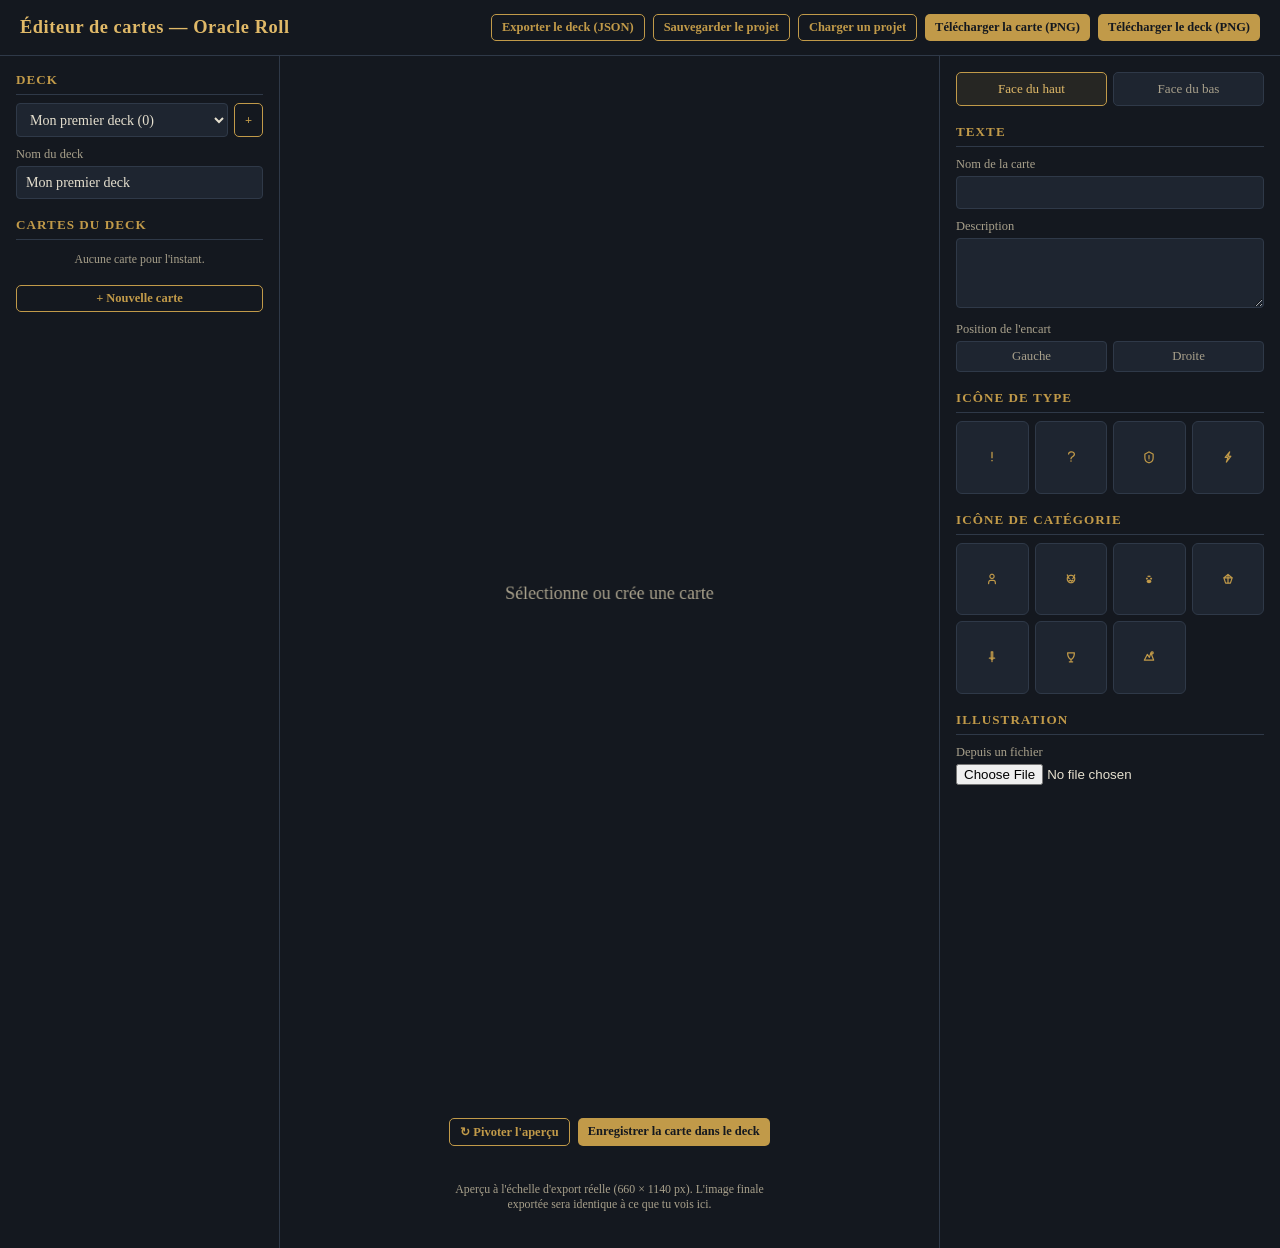
<file: OracleEditor/V0/index.html>
<!DOCTYPE html>
<html lang="fr">
<head>
<meta charset="UTF-8">
<meta name="viewport" content="width=device-width, initial-scale=1">
<title>Éditeur de cartes — Oracle Roll</title>
<link rel="stylesheet" href="css/base.css">
<link rel="stylesheet" href="css/components.css">
<link rel="stylesheet" href="css/editor.css">
</head>
<body>

<header>
  <h1>Éditeur de cartes — Oracle Roll</h1>
<div class="toolbar">
    <button class="btn ghost small" onclick="exportDeckJson()">Exporter le deck (JSON)</button>
    <button class="btn ghost small" onclick="saveProjectJson()">Sauvegarder le projet</button>
    <label class="btn ghost small" style="margin:0;">
      Charger un projet
      <input type="file" accept="application/json" style="display:none;" onchange="loadProjectJson(event)">
    </label>
    <button class="btn small" onclick="exportCardPng()">Télécharger la carte (PNG)</button>
    <button class="btn small" onclick="exportDeckPngs()">Télécharger le deck (PNG)</button>
  </div>
</header>

<div class="layout">

  <!-- ============ PANNEAU GAUCHE : DECKS ============ -->
  <div class="panel">
    <h2>Deck</h2>
    <div class="deck-row">
      <select id="deck-select" onchange="selectDeck(this.value)"></select>
      <button class="btn ghost small" onclick="createDeck()">+</button>
    </div>
    <label>Nom du deck</label>
    <input type="text" id="deck-name" oninput="renameDeck(this.value)">

    <h2>Cartes du deck</h2>
    <div id="card-list"></div>
    <button class="btn ghost small" style="width:100%; margin-top:6px;" onclick="addNewCard()">+ Nouvelle carte</button>
  </div>

  <!-- ============ PANNEAU CENTRE : APERÇU ============ -->
  <div class="panel">
    <div class="preview-wrap">
      <canvas id="preview-canvas" width="660" height="1140"></canvas>
      <div class="toolbar">
        <button class="btn ghost small" onclick="togglePreviewFlip()">↻ Pivoter l'aperçu</button>
        <button class="btn small" onclick="saveCardIntoDeck()">Enregistrer la carte dans le deck</button>
      </div>
      <div class="status-msg" id="status-msg"></div>
      <div class="legend">Aperçu à l'échelle d'export réelle (660 × 1140 px). L'image finale exportée sera identique à ce que tu vois ici.</div>
    </div>
  </div>

  <!-- ============ PANNEAU DROIT : ÉDITION DE FACE ============ -->
  <div class="panel">
    <div class="face-tabs">
      <button class="face-tab active" id="tab-face-top" onclick="setActiveFace('top')">Face du haut</button>
      <button class="face-tab" id="tab-face-bottom" onclick="setActiveFace('bottom')">Face du bas</button>
    </div>

    <h2>Texte</h2>
    <label>Nom de la carte</label>
    <input type="text" id="field-name" oninput="updateFaceField('name', this.value)">
    <label>Description</label>
    <textarea id="field-description" oninput="updateFaceField('description', this.value)"></textarea>
    <label>Position de l'encart</label>
    <div class="toggle-pair">
      <button id="pos-left" onclick="updateFaceField('textPosition', 'left')">Gauche</button>
      <button id="pos-right" onclick="updateFaceField('textPosition', 'right')">Droite</button>
    </div>

    <h2>Icône de type</h2>
    <div class="icon-choice-grid" id="type-icon-grid"></div>

    <h2>Icône de catégorie</h2>
    <div class="icon-choice-grid" id="category-icon-grid"></div>

    <h2>Illustration</h2>
    <label>Depuis un fichier</label>
    <input type="file" accept="image/*" onchange="handleImageFile(event)">
    <div id="image-error" class="status-msg" style="color:var(--danger);"></div>

    <div id="crop-section" style="display:none;">
      <label>Cadrage (glisser pour repositionner)</label>
      <div class="crop-box" id="crop-box">
        <canvas id="crop-canvas"></canvas>
      </div>
      <div class="crop-hint">Glisse l'image pour la repositionner dans le cadre.</div>
      <label>Zoom</label>
      <input type="range" id="zoom-slider" min="100" max="300" value="100" oninput="updateZoom(this.value)">
<label>Miroir</label>
<div class="toggle-pair">
  <label style="display:flex;align-items:center;gap:6px;font-size:0.8rem;color:var(--parchment-dim);cursor:pointer;">
    <input type="checkbox" id="chk-flipH" onchange="updateFaceField('flipH', this.checked)"> Horizontal
  </label>
  <label style="display:flex;align-items:center;gap:6px;font-size:0.8rem;color:var(--parchment-dim);cursor:pointer;">
    <input type="checkbox" id="chk-flipV" onchange="updateFaceField('flipV', this.checked)"> Vertical
  </label>
</div>

      <label>Réglages</label>
      <div class="slider-row"><span id="lbl-bright">100%</span><input type="range" min="50" max="150" value="100" oninput="updateFilter('brightness', this.value)"> Luminosité</div>
      <div class="slider-row"><span id="lbl-contrast">100%</span><input type="range" min="50" max="150" value="100" oninput="updateFilter('contrast', this.value)"> Contraste</div>
      <div class="slider-row"><span id="lbl-sat">100%</span><input type="range" min="0" max="200" value="100" oninput="updateFilter('saturation', this.value)"> Saturation</div>
    </div>
  </div>

</div>

<script src="js/core/constants.js"></script>
<script src="js/core/icons.js"></script>
<script src="js/core/data-model.js"></script>
<script src="js/utils/helpers.js"></script>
<script src="js/modules/decks.js"></script>
<script src="js/modules/cards.js"></script>
<script src="js/modules/editor.js"></script>
<script src="js/image/import.js"></script>
<script src="js/image/crop.js"></script>
<script src="js/render/engine.js"></script>
<script src="js/export/export.js"></script>
<script src="js/app.js"></script>
</body>
</html>
</file>
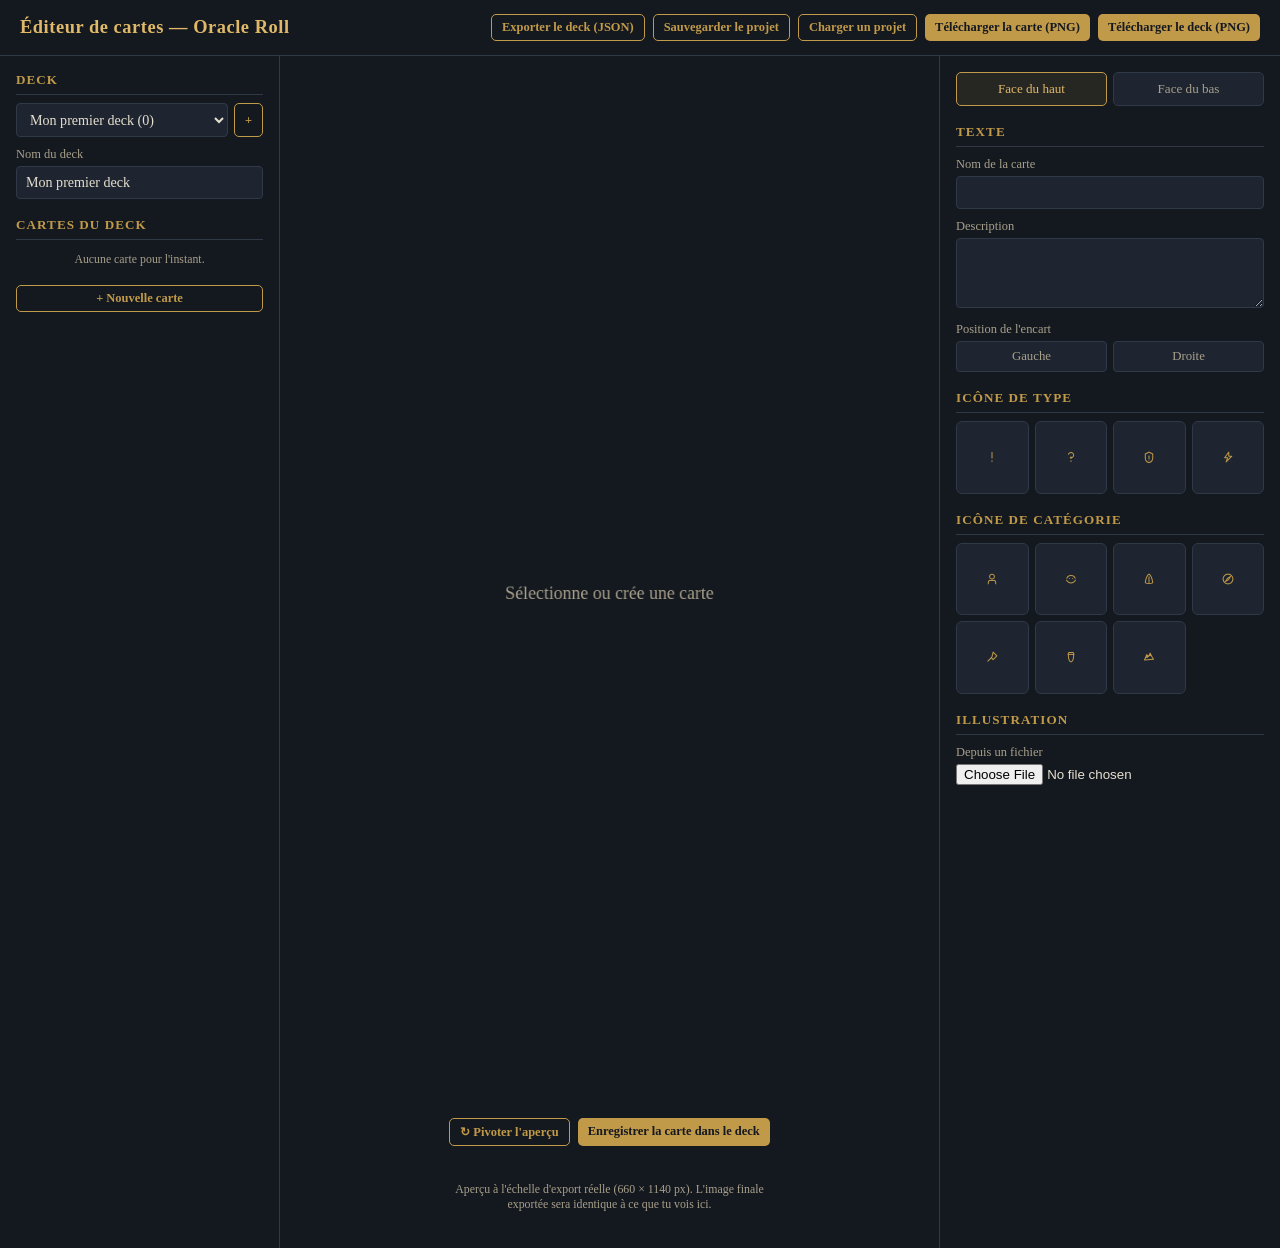
<file: OracleEditor/V1.3postmarsouin/index.html>
<!DOCTYPE html>
<html lang="fr">
<head>
<meta charset="UTF-8">
<meta name="viewport" content="width=device-width, initial-scale=1">
<title>Éditeur de cartes — Oracle Roll</title>
<link rel="stylesheet" href="css/base.css">
<link rel="stylesheet" href="css/components.css">
<link rel="stylesheet" href="css/editor.css">
</head>
<body>

<header>
  <h1>Éditeur de cartes — Oracle Roll</h1>
<div class="toolbar">
    <button class="btn ghost small" onclick="exportDeckJson()">Exporter le deck (JSON)</button>
    <button class="btn ghost small" onclick="saveProjectJson()">Sauvegarder le projet</button>
    <label class="btn ghost small" style="margin:0;">
      Charger un projet
      <input type="file" accept="application/json" style="display:none;" onchange="loadProjectJson(event)">
    </label>
    <button class="btn small" onclick="exportCardPng()">Télécharger la carte (PNG)</button>
    <button class="btn small" onclick="exportDeckPngs()">Télécharger le deck (PNG)</button>
  </div>
</header>

<div class="layout">

  <!-- ============ PANNEAU GAUCHE : DECKS ============ -->
  <div class="panel">
    <h2>Deck</h2>
    <div class="deck-row">
      <select id="deck-select" onchange="selectDeck(this.value)"></select>
      <button class="btn ghost small" onclick="createDeck()">+</button>
    </div>
    <label>Nom du deck</label>
    <input type="text" id="deck-name" oninput="renameDeck(this.value)">

    <h2>Cartes du deck</h2>
    <div id="card-list"></div>
    <button class="btn ghost small" style="width:100%; margin-top:6px;" onclick="addNewCard()">+ Nouvelle carte</button>
  </div>

  <!-- ============ PANNEAU CENTRE : APERÇU ============ -->
  <div class="panel">
    <div class="preview-wrap">
      <canvas id="preview-canvas" width="660" height="1140"></canvas>
      <div class="toolbar">
        <button id="btn-flip-preview" class="btn ghost small" onclick="togglePreviewFlip()">↻ Pivoter l'aperçu</button>
        <button class="btn small" onclick="saveCardIntoDeck()">Enregistrer la carte dans le deck</button>
      </div>
      <div class="status-msg" id="status-msg"></div>
      <div class="legend">Aperçu à l'échelle d'export réelle (660 × 1140 px). L'image finale exportée sera identique à ce que tu vois ici.</div>
    </div>
  </div>

  <!-- ============ PANNEAU DROIT : ÉDITION DE FACE ============ -->
  <div class="panel">
    <div class="face-tabs">
      <button class="face-tab active" id="tab-face-top" onclick="setActiveFace('top')">Face du haut</button>
      <button class="face-tab" id="tab-face-bottom" onclick="setActiveFace('bottom')">Face du bas</button>
    </div>

    <h2>Texte</h2>
    <label>Nom de la carte</label>
    <input type="text" id="field-name" oninput="updateFaceField('name', this.value)">
    <label>Description</label>
    <textarea id="field-description" oninput="updateFaceField('description', this.value)"></textarea>
    <label>Position de l'encart</label>
    <div class="toggle-pair">
      <button id="pos-left" onclick="updateFaceField('textPosition', 'left')">Gauche</button>
      <button id="pos-right" onclick="updateFaceField('textPosition', 'right')">Droite</button>
    </div>

    <h2>Icône de type</h2>
    <div class="icon-choice-grid" id="type-icon-grid"></div>

    <h2>Icône de catégorie</h2>
    <div class="icon-choice-grid" id="category-icon-grid"></div>

    <h2>Illustration</h2>
    <label>Depuis un fichier</label>
    <input type="file" accept="image/*" onchange="handleImageFile(event)">
    <div id="image-error" class="status-msg" style="color:var(--danger);"></div>

    <div id="crop-section" style="display:none;">
      <label>Cadrage (glisser pour repositionner)</label>
      <div class="crop-box" id="crop-box">
        <canvas id="crop-canvas"></canvas>
      </div>
      <div class="crop-hint">Glisse l'image pour la repositionner dans le cadre.</div>
      <label>Zoom</label>
      <input type="range" id="zoom-slider" min="100" max="300" value="100" oninput="updateZoom(this.value)">
<label>Miroir</label>
<div class="toggle-pair">
  <label style="display:flex;align-items:center;gap:6px;font-size:0.8rem;color:var(--parchment-dim);cursor:pointer;">
    <input type="checkbox" id="chk-flipH" onchange="updateFaceField('flipH', this.checked)"> Horizontal
  </label>
  <label style="display:flex;align-items:center;gap:6px;font-size:0.8rem;color:var(--parchment-dim);cursor:pointer;">
    <input type="checkbox" id="chk-flipV" onchange="updateFaceField('flipV', this.checked)"> Vertical
  </label>
</div>

      <label>Réglages</label>
      <div class="slider-row"><span id="lbl-bright">100%</span><input type="range" min="50" max="150" value="100" oninput="updateFilter('brightness', this.value)"> Luminosité</div>
      <div class="slider-row"><span id="lbl-contrast">100%</span><input type="range" min="50" max="150" value="100" oninput="updateFilter('contrast', this.value)"> Contraste</div>
      <div class="slider-row"><span id="lbl-sat">100%</span><input type="range" min="0" max="200" value="100" oninput="updateFilter('saturation', this.value)"> Saturation</div>
    </div>
  </div>

</div>

<script src="js/core/constants.js"></script>
<script src="js/core/icons.js"></script>
<script src="js/core/data-model.js"></script>
<script src="js/utils/helpers.js"></script>
<script src="js/modules/decks.js"></script>
<script src="js/modules/cards.js"></script>
<script src="js/modules/editor.js"></script>
<script src="js/image/import.js"></script>
<script src="js/image/crop.js"></script>
<script src="js/render/engine.js"></script>
<script src="js/export/export.js"></script>
<script src="js/app.js"></script>
</body>
</html>
</file>
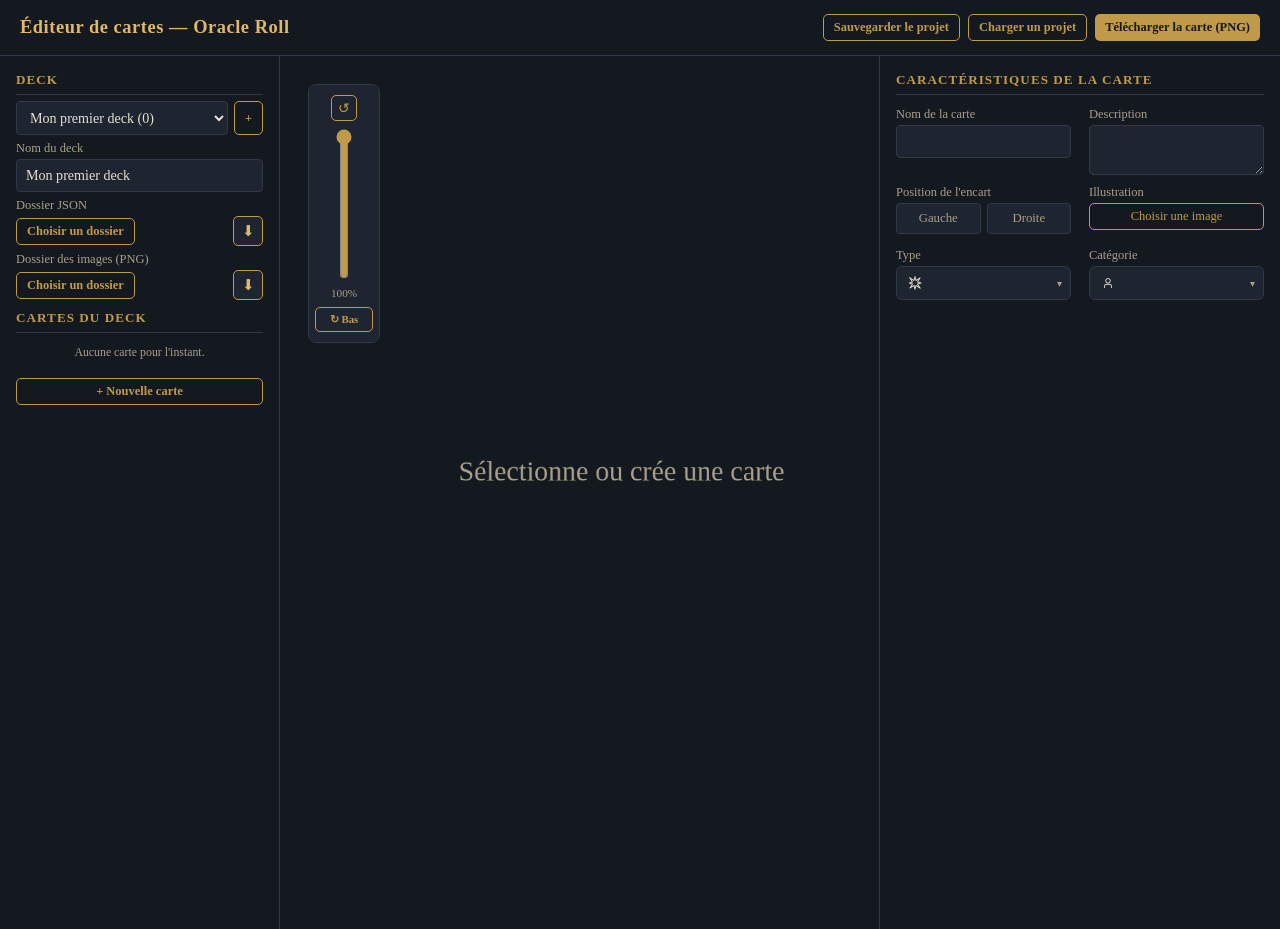
<file: OracleEditor/V1.8.1postmarsouin/index.html>
<!DOCTYPE html>
<html lang="fr">
<head>
<meta charset="UTF-8">
<meta name="viewport" content="width=device-width, initial-scale=1">
<title>Éditeur de cartes — Oracle Roll</title>
<link rel="stylesheet" href="css/base.css">
<link rel="stylesheet" href="css/components.css">
<link rel="stylesheet" href="css/editor.css">
</head>
<body>

<header>
  <h1>Éditeur de cartes — Oracle Roll</h1>
  <div class="toolbar">
    <button class="btn ghost small" onclick="saveProjectJson()">Sauvegarder le projet</button>
    <label class="btn ghost small" style="margin:0;">
      Charger un projet
      <input type="file" accept="application/json" style="display:none;" onchange="loadProjectJson(event)">
    </label>
    <button class="btn small" onclick="exportCardPng()">Télécharger la carte (PNG)</button>
  </div>
</header>

<div class="layout">

  <!-- ============ PANNEAU GAUCHE : DECKS ============ -->
  <div class="panel">
    <h2>Deck</h2>
    <div class="deck-row">
      <select id="deck-select" onchange="selectDeck(this.value)"></select>
      <button class="btn ghost small" onclick="createDeck()">+</button>
    </div>
    <label>Nom du deck</label>
    <input type="text" id="deck-name" oninput="renameDeck(this.value)">

    <label>Dossier JSON</label>
    <div class="folder-row">
      <button id="json-folder-pick" class="btn ghost small" onclick="pickJsonFolder()">Choisir un dossier</button>
      <span id="json-folder-name" class="folder-name"></span>
      <button class="icon-btn" title="Exporter le deck (JSON)" aria-label="Exporter le deck (JSON)" onclick="exportDeckJson()">⬇</button>
    </div>
    <input type="text" id="json-folder-fallback" class="folder-fallback" style="display:none;" oninput="setDeckJsonFolder(this.value)">

    <label>Dossier des images (PNG)</label>
    <div class="folder-row">
      <button id="image-folder-pick" class="btn ghost small" onclick="pickImageFolder()">Choisir un dossier</button>
      <span id="image-folder-name" class="folder-name"></span>
      <button class="icon-btn" title="Télécharger le deck (PNG)" aria-label="Télécharger le deck (PNG)" onclick="exportDeckPngs()">⬇</button>
    </div>
    <input type="text" id="image-folder-fallback" class="folder-fallback" style="display:none;" oninput="setDeckImageFolder(this.value)">

    <h2>Cartes du deck</h2>
    <div id="card-list"></div>
    <button class="btn ghost small" style="width:100%; margin-top:6px;" onclick="addNewCard()">+ Nouvelle carte</button>
  </div>

  <!-- ============ ZONE DE TRAVAIL : APERÇU + ÉDITION ============ -->
  <div class="workspace">

    <!-- ============ APERÇU ============ -->
    <div class="panel preview-panel">
      <div class="preview-wrap">
        <div class="zoom-rail">
          <button class="zoom-reset" title="Remettre le zoom à 100%" aria-label="Remettre le zoom à 100%" onclick="resetPreviewZoom()">↺</button>
          <input type="range" id="preview-zoom-range" min="25" max="100" value="100" oninput="setPreviewZoom(this.value)">
          <span id="preview-zoom-value">100%</span>
          <button id="btn-flip-preview" class="btn ghost small" onclick="togglePreviewFlip()">↻ Bas</button>
        </div>
        <div class="preview-col">
          <canvas id="preview-canvas" width="660" height="1140"></canvas>
          <div class="status-msg" id="status-msg"></div>
        </div>
      </div>
    </div>

    <!-- ============ PANNEAU ÉDITION DE FACE ============ -->
    <div class="panel edit-panel">
      <div class="edit-controls">
        <h2>Caractéristiques de la carte</h2>
        <div class="field-col">
          <label>Nom de la carte</label>
          <input type="text" id="field-name" oninput="updateFaceField('name', this.value)">
        </div>
        <div class="field-col">
          <label>Description</label>
          <textarea id="field-description" oninput="updateFaceField('description', this.value)"></textarea>
        </div>
        <div class="field-col">
          <label>Position de l'encart</label>
          <div class="toggle-pair">
            <button id="pos-left" onclick="updateFaceField('textPosition', 'left')">Gauche</button>
            <button id="pos-right" onclick="updateFaceField('textPosition', 'right')">Droite</button>
          </div>
        </div>
        <div class="field-col">
          <label>Illustration</label>
          <label class="btn ghost small file-btn" for="file-upload">Choisir une image</label>
          <input type="file" id="file-upload" accept="image/*" onchange="handleImageFile(event)" hidden>
          <div id="image-error" class="status-msg" style="color:var(--danger);"></div>
        </div>

        <div class="icon-picker">
          <div class="icon-slot-wrap">
            <label>Type</label>
            <button type="button" class="icon-slot" id="type-icon-slot" onclick="toggleIconTray('type')" title="Choisir l'icône de type">
              <span class="icon-slot-current" id="type-icon-current"></span>
              <span class="icon-chev">▾</span>
            </button>
          </div>
          <div class="icon-slot-wrap">
            <label>Catégorie</label>
            <button type="button" class="icon-slot" id="category-icon-slot" onclick="toggleIconTray('category')" title="Choisir l'icône de catégorie">
              <span class="icon-slot-current" id="category-icon-current"></span>
              <span class="icon-chev">▾</span>
            </button>
          </div>
          <div class="icon-tray" id="type-icon-tray"></div>
          <div class="icon-tray" id="category-icon-tray"></div>
        </div>

        <div id="crop-section" style="display:none;">
          <div class="crop-layout">
            <div class="crop-left">
              <label>Cadrage (glisser pour repositionner)</label>
              <div class="crop-box" id="crop-box">
                <canvas id="crop-canvas"></canvas>
              </div>
              <div class="crop-hint">Glisse l'image pour la repositionner dans le cadre.</div>
            </div>
            <div class="crop-right">
              <label>Réglages</label>
              <div class="filter-field">
                <span>Luminosité</span>
                <div class="slider-row"><span id="lbl-bright">100%</span><input type="range" min="50" max="150" value="100" oninput="updateFilter('brightness', this.value)"></div>
              </div>
              <div class="filter-field">
                <span>Contraste</span>
                <div class="slider-row"><span id="lbl-contrast">100%</span><input type="range" min="50" max="150" value="100" oninput="updateFilter('contrast', this.value)"></div>
              </div>
              <div class="filter-field">
                <span>Saturation</span>
                <div class="slider-row"><span id="lbl-sat">100%</span><input type="range" min="0" max="200" value="100" oninput="updateFilter('saturation', this.value)"></div>
              </div>
            </div>
          </div>
          <div class="crop-tools">
            <div class="crop-tool">
              <label>Zoom</label>
              <input type="range" id="zoom-slider" min="100" max="300" value="100" oninput="updateZoom(this.value)">
            </div>
            <div class="crop-tool">
              <label>Miroir</label>
              <div class="mirror-pair">
                <button type="button" class="mirror-check" id="btn-flipH" title="Miroir horizontal" aria-pressed="false" onclick="toggleFlip('flipH')">
                  <svg class="mirror-icon" viewBox="0 0 24 24" width="18" height="18" aria-hidden="true">
                    <line x1="12" y1="3" x2="12" y2="21" stroke="currentColor" stroke-width="1.5"/>
                    <path d="M3 6 L10 12 L3 18 Z" fill="currentColor"/>
                    <path d="M21 6 L14 12 L21 18 Z" fill="none" stroke="currentColor" stroke-width="1.5"/>
                  </svg>
                </button>
                <button type="button" class="mirror-check" id="btn-flipV" title="Miroir vertical" aria-pressed="false" onclick="toggleFlip('flipV')">
                  <svg class="mirror-icon" viewBox="0 0 24 24" width="18" height="18" aria-hidden="true">
                    <line x1="3" y1="12" x2="21" y2="12" stroke="currentColor" stroke-width="1.5"/>
                    <path d="M6 3 L12 10 L18 3 Z" fill="currentColor"/>
                    <path d="M6 21 L12 14 L18 21 Z" fill="none" stroke="currentColor" stroke-width="1.5"/>
                  </svg>
                </button>
              </div>
            </div>
          </div>
        </div>
      </div>
    </div>

  </div>

</div>

<script src="js/core/constants.js"></script>
<script src="js/core/icons.js"></script>
<script src="js/core/data-model.js"></script>
<script src="js/utils/helpers.js"></script>
<script src="js/modules/decks.js"></script>
<script src="js/modules/cards.js"></script>
<script src="js/modules/editor.js"></script>
<script src="js/image/import.js"></script>
<script src="js/image/crop.js"></script>
<script src="js/render/engine.js"></script>
<script src="js/export/export.js"></script>
<script src="js/app.js"></script>
</body>
</html>
</file>
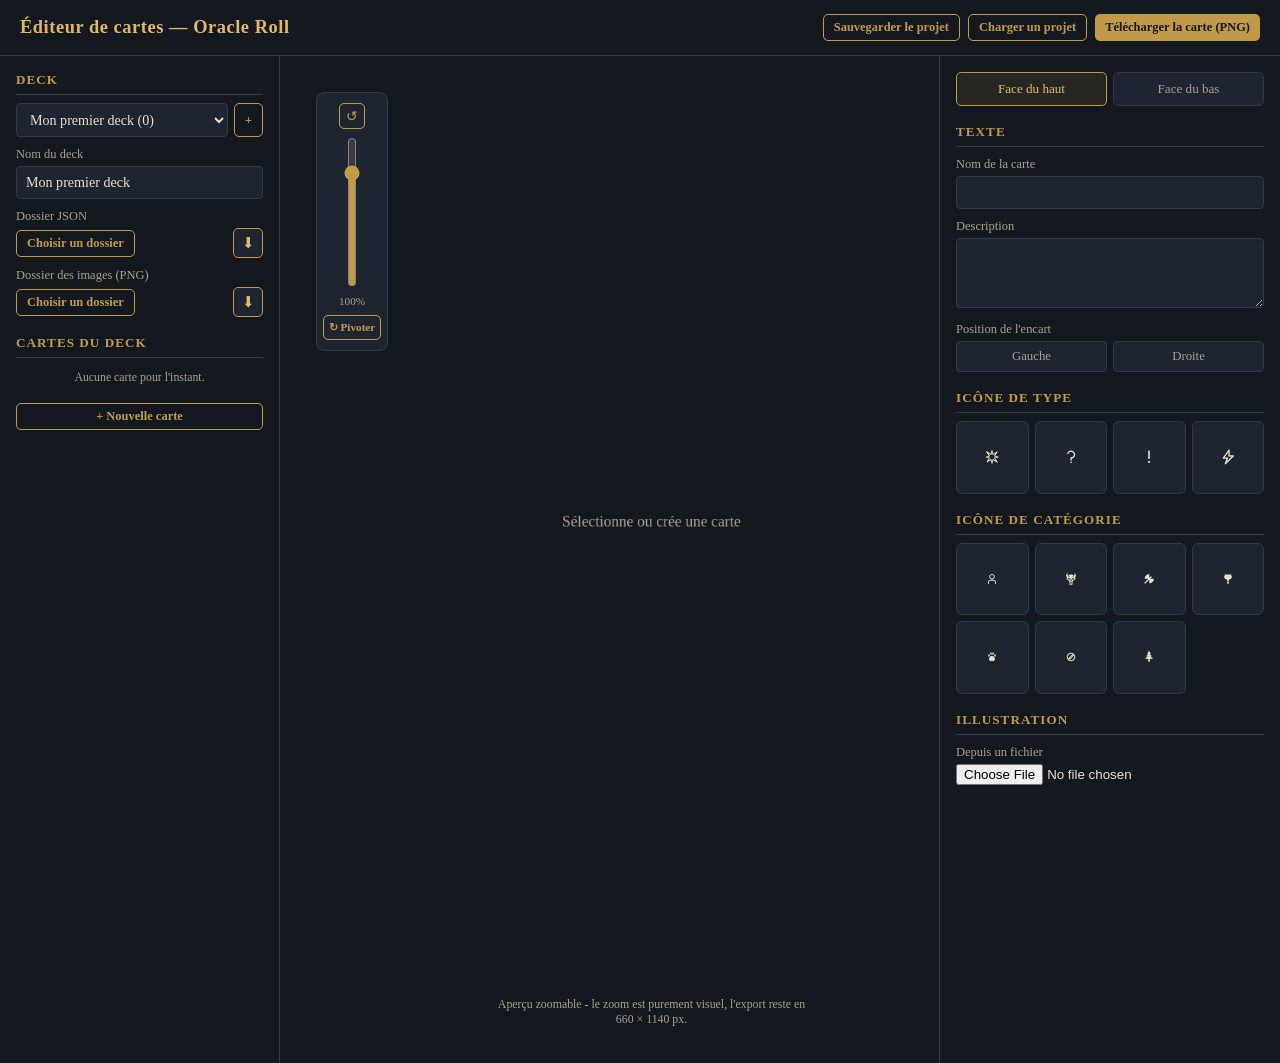
<file: OracleEditor/V1.8postmarsouin/index.html>
<!DOCTYPE html>
<html lang="fr">
<head>
<meta charset="UTF-8">
<meta name="viewport" content="width=device-width, initial-scale=1">
<title>Éditeur de cartes — Oracle Roll</title>
<link rel="stylesheet" href="css/base.css">
<link rel="stylesheet" href="css/components.css">
<link rel="stylesheet" href="css/editor.css">
</head>
<body>

<header>
  <h1>Éditeur de cartes — Oracle Roll</h1>
  <div class="toolbar">
    <button class="btn ghost small" onclick="saveProjectJson()">Sauvegarder le projet</button>
    <label class="btn ghost small" style="margin:0;">
      Charger un projet
      <input type="file" accept="application/json" style="display:none;" onchange="loadProjectJson(event)">
    </label>
    <button class="btn small" onclick="exportCardPng()">Télécharger la carte (PNG)</button>
  </div>
</header>

<div class="layout">

  <!-- ============ PANNEAU GAUCHE : DECKS ============ -->
  <div class="panel">
    <h2>Deck</h2>
    <div class="deck-row">
      <select id="deck-select" onchange="selectDeck(this.value)"></select>
      <button class="btn ghost small" onclick="createDeck()">+</button>
    </div>
    <label>Nom du deck</label>
    <input type="text" id="deck-name" oninput="renameDeck(this.value)">

    <label>Dossier JSON</label>
    <div class="folder-row">
      <button id="json-folder-pick" class="btn ghost small" onclick="pickJsonFolder()">Choisir un dossier</button>
      <span id="json-folder-name" class="folder-name"></span>
      <button class="icon-btn" title="Exporter le deck (JSON)" aria-label="Exporter le deck (JSON)" onclick="exportDeckJson()">⬇</button>
    </div>
    <input type="text" id="json-folder-fallback" class="folder-fallback" style="display:none;" oninput="setDeckJsonFolder(this.value)">

    <label>Dossier des images (PNG)</label>
    <div class="folder-row">
      <button id="image-folder-pick" class="btn ghost small" onclick="pickImageFolder()">Choisir un dossier</button>
      <span id="image-folder-name" class="folder-name"></span>
      <button class="icon-btn" title="Télécharger le deck (PNG)" aria-label="Télécharger le deck (PNG)" onclick="exportDeckPngs()">⬇</button>
    </div>
    <input type="text" id="image-folder-fallback" class="folder-fallback" style="display:none;" oninput="setDeckImageFolder(this.value)">

    <h2>Cartes du deck</h2>
    <div id="card-list"></div>
    <button class="btn ghost small" style="width:100%; margin-top:6px;" onclick="addNewCard()">+ Nouvelle carte</button>
  </div>

  <!-- ============ PANNEAU CENTRE : APERÇU ============ -->
  <div class="panel">
    <div class="preview-wrap">
      <div class="zoom-rail">
        <button class="zoom-reset" title="Remettre le zoom à 100%" aria-label="Remettre le zoom à 100%" onclick="resetPreviewZoom()">↺</button>
        <input type="range" id="preview-zoom-range" min="25" max="120" value="100" oninput="setPreviewZoom(this.value)">
        <span id="preview-zoom-value">100%</span>
        <button id="btn-flip-preview" class="btn ghost small" onclick="togglePreviewFlip()">↻ Pivoter</button>
      </div>
      <div class="preview-col">
        <canvas id="preview-canvas" width="660" height="1140"></canvas>
        <div class="status-msg" id="status-msg"></div>
        <div class="legend">Aperçu zoomable - le zoom est purement visuel, l'export reste en 660 × 1140 px.</div>
      </div>
    </div>
  </div>

  <!-- ============ PANNEAU DROIT : ÉDITION DE FACE ============ -->
  <div class="panel">
    <div class="face-tabs">
      <button class="face-tab active" id="tab-face-top" onclick="setActiveFace('top')">Face du haut</button>
      <button class="face-tab" id="tab-face-bottom" onclick="setActiveFace('bottom')">Face du bas</button>
    </div>

    <h2>Texte</h2>
    <label>Nom de la carte</label>
    <input type="text" id="field-name" oninput="updateFaceField('name', this.value)">
    <label>Description</label>
    <textarea id="field-description" oninput="updateFaceField('description', this.value)"></textarea>
    <label>Position de l'encart</label>
    <div class="toggle-pair">
      <button id="pos-left" onclick="updateFaceField('textPosition', 'left')">Gauche</button>
      <button id="pos-right" onclick="updateFaceField('textPosition', 'right')">Droite</button>
    </div>

    <h2>Icône de type</h2>
    <div class="icon-choice-grid" id="type-icon-grid"></div>

    <h2>Icône de catégorie</h2>
    <div class="icon-choice-grid" id="category-icon-grid"></div>

    <h2>Illustration</h2>
    <label>Depuis un fichier</label>
    <input type="file" accept="image/*" onchange="handleImageFile(event)">
    <div id="image-error" class="status-msg" style="color:var(--danger);"></div>

    <div id="crop-section" style="display:none;">
      <label>Cadrage (glisser pour repositionner)</label>
      <div class="crop-box" id="crop-box">
        <canvas id="crop-canvas"></canvas>
      </div>
      <div class="crop-hint">Glisse l'image pour la repositionner dans le cadre.</div>
      <label>Zoom</label>
      <input type="range" id="zoom-slider" min="100" max="300" value="100" oninput="updateZoom(this.value)">
<label>Miroir</label>
<div class="toggle-pair">
  <label style="display:flex;align-items:center;gap:6px;font-size:0.8rem;color:var(--parchment-dim);cursor:pointer;">
    <input type="checkbox" id="chk-flipH" onchange="updateFaceField('flipH', this.checked)"> Horizontal
  </label>
  <label style="display:flex;align-items:center;gap:6px;font-size:0.8rem;color:var(--parchment-dim);cursor:pointer;">
    <input type="checkbox" id="chk-flipV" onchange="updateFaceField('flipV', this.checked)"> Vertical
  </label>
</div>

      <label>Réglages</label>
      <div class="slider-row"><span id="lbl-bright">100%</span><input type="range" min="50" max="150" value="100" oninput="updateFilter('brightness', this.value)"> Luminosité</div>
      <div class="slider-row"><span id="lbl-contrast">100%</span><input type="range" min="50" max="150" value="100" oninput="updateFilter('contrast', this.value)"> Contraste</div>
      <div class="slider-row"><span id="lbl-sat">100%</span><input type="range" min="0" max="200" value="100" oninput="updateFilter('saturation', this.value)"> Saturation</div>
    </div>
  </div>

</div>

<script src="js/core/constants.js"></script>
<script src="js/core/icons.js"></script>
<script src="js/core/data-model.js"></script>
<script src="js/utils/helpers.js"></script>
<script src="js/modules/decks.js"></script>
<script src="js/modules/cards.js"></script>
<script src="js/modules/editor.js"></script>
<script src="js/image/import.js"></script>
<script src="js/image/crop.js"></script>
<script src="js/render/engine.js"></script>
<script src="js/export/export.js"></script>
<script src="js/app.js"></script>
</body>
</html>
</file>
<file: OracleEditor/V0/css/base.css>
:root {
  --ink: #14181f;
  --panel: #1e2530;
  --panel-line: #2f3948;
  --parchment: #e6e0cf;
  --parchment-dim: #a8a08b;
  --brass: #c19a49;
  --brass-bright: #e0b968;
  --danger: #b5654f;
}
* { box-sizing: border-box; }
body {
  margin: 0;
  background: var(--ink);
  color: var(--parchment);
  font-family: 'Iowan Old Style', 'Palatino Linotype', Georgia, serif;
  min-height: 100vh;
}
header {
  display: flex;
  align-items: center;
  justify-content: space-between;
  gap: 12px;
  padding: 14px 20px;
  border-bottom: 1px solid var(--panel-line);
  flex-wrap: wrap;
}
header h1 {
  font-size: 1.15rem;
  color: var(--brass-bright);
  letter-spacing: 0.03em;
  margin: 0;
}
.toolbar { display: flex; gap: 8px; flex-wrap: wrap; }
.layout {
  display: grid;
  grid-template-columns: 280px 1fr 340px;
  gap: 0;
  min-height: calc(100vh - 58px);
}
@media (max-width: 980px) {
  .layout { grid-template-columns: 1fr; }
}
</file>
<file: OracleEditor/V0/css/components.css>
button {
  font-family: inherit;
  cursor: pointer;
}
.btn {
  background: var(--brass);
  color: var(--ink);
  border: none;
  padding: 8px 14px;
  border-radius: 5px;
  font-size: 0.85rem;
  font-weight: 600;
}
.btn:hover { background: var(--brass-bright); }
.btn.ghost {
  background: transparent;
  color: var(--brass);
  border: 1px solid var(--brass);
}
.btn.ghost:hover { color: var(--brass-bright); border-color: var(--brass-bright); }
.btn.small { padding: 5px 10px; font-size: 0.78rem; }
.btn:disabled { opacity: 0.4; cursor: not-allowed; }

.panel {
  padding: 16px;
  border-right: 1px solid var(--panel-line);
  overflow-y: auto;
}
.panel:last-child { border-right: none; }
.panel h2 {
  font-size: 0.82rem;
  text-transform: uppercase;
  letter-spacing: 0.08em;
  color: var(--brass);
  margin: 18px 0 8px;
  border-bottom: 1px solid var(--panel-line);
  padding-bottom: 6px;
}
.panel h2:first-child { margin-top: 0; }

select, input[type=text], textarea, input[type=url] {
  width: 100%;
  background: var(--panel);
  border: 1px solid var(--panel-line);
  color: var(--parchment);
  border-radius: 4px;
  padding: 7px 9px;
  font-family: inherit;
  font-size: 0.88rem;
}
textarea { resize: vertical; min-height: 70px; }
label { display: block; font-size: 0.78rem; color: var(--parchment-dim); margin: 10px 0 4px; }

.deck-row { display: flex; gap: 6px; }
.deck-row select { flex: 1; }

.card-list-item {
  display: flex;
  align-items: center;
  justify-content: space-between;
  gap: 6px;
  background: var(--panel);
  border: 1px solid var(--panel-line);
  border-radius: 4px;
  padding: 7px 9px;
  margin-bottom: 6px;
  cursor: pointer;
  font-size: 0.82rem;
}
.card-list-item.active { border-color: var(--brass); color: var(--brass-bright); }
.card-list-item .del { color: var(--danger); background: transparent; border: none; font-size: 0.75rem; }

input[type=range] { width: 100%; }

.legend { font-size: 0.74rem; color: var(--parchment-dim); text-align: center; max-width: 320px; }
.status-msg { font-size: 0.76rem; color: var(--brass-bright); min-height: 1em; text-align: center; }
</file>
<file: OracleEditor/V0/css/editor.css>
.face-tabs { display: flex; gap: 6px; margin-bottom: 12px; }
.face-tab {
  flex: 1;
  background: var(--panel);
  border: 1px solid var(--panel-line);
  color: var(--parchment-dim);
  padding: 8px;
  border-radius: 5px;
  font-size: 0.82rem;
}
.face-tab.active { border-color: var(--brass); color: var(--brass-bright); background: rgba(193,154,73,0.1); }

.icon-choice-grid {
  display: grid;
  grid-template-columns: repeat(4, 1fr);
  gap: 6px;
}
.icon-choice-btn {
  aspect-ratio: 1;
  background: var(--panel);
  border: 1px solid var(--panel-line);
  border-radius: 6px;
  color: var(--brass);
  display: flex;
  align-items: center;
  justify-content: center;
}
.icon-choice-btn.active { border-color: var(--brass); background: rgba(193,154,73,0.15); color: var(--brass-bright); }
.icon-choice-btn svg { width: 20px; height: 20px; }

.toggle-pair { display: flex; gap: 6px; }
.toggle-pair button { flex: 1; padding: 7px; background: var(--panel); border: 1px solid var(--panel-line); color: var(--parchment-dim); border-radius: 4px; font-size: 0.8rem; }
.toggle-pair button.active { border-color: var(--brass); color: var(--brass-bright); }

.crop-box {
  position: relative;
  width: 100%;
  aspect-ratio: 660 / 570;
  background: var(--panel);
  border: 1px solid var(--panel-line);
  border-radius: 4px;
  overflow: hidden;
  cursor: grab;
  touch-action: none;
}
.crop-box:active { cursor: grabbing; }
.crop-box canvas { width: 100%; height: 100%; display: block; }
.crop-hint { font-size: 0.72rem; color: var(--parchment-dim); margin-top: 4px; }

.mirror-row { display: flex; gap: 12px; margin: 8px 0; }
.mirror-row label { display: flex; align-items: center; gap: 4px; margin: 0; font-size: 0.78rem; color: var(--parchment-dim); cursor: pointer; }
.mirror-row input[type=checkbox] { accent-color: var(--brass); width: auto; }

.slider-row { display: flex; align-items: center; gap: 8px; font-size: 0.78rem; color: var(--parchment-dim); }
.slider-row span { width: 38px; text-align: right; }

.preview-wrap {
  display: flex;
  flex-direction: column;
  align-items: center;
  padding: 20px;
  gap: 12px;
}
#preview-canvas {
  max-width: 100%;
  height: auto;
  border-radius: 8px;
  transition: transform 0.4s ease;
}
#preview-canvas.flipped { transform: rotate(180deg); }
</file>
<file: OracleEditor/V1.3postmarsouin/css/base.css>
:root {
  --ink: #14181f;
  --panel: #1e2530;
  --panel-line: #2f3948;
  --parchment: #e6e0cf;
  --parchment-dim: #a8a08b;
  --brass: #c19a49;
  --brass-bright: #e0b968;
  --danger: #b5654f;
}
* { box-sizing: border-box; }
body {
  margin: 0;
  background: var(--ink);
  color: var(--parchment);
  font-family: 'Iowan Old Style', 'Palatino Linotype', Georgia, serif;
  min-height: 100vh;
}
header {
  display: flex;
  align-items: center;
  justify-content: space-between;
  gap: 12px;
  padding: 14px 20px;
  border-bottom: 1px solid var(--panel-line);
  flex-wrap: wrap;
}
header h1 {
  font-size: 1.15rem;
  color: var(--brass-bright);
  letter-spacing: 0.03em;
  margin: 0;
}
.toolbar { display: flex; gap: 8px; flex-wrap: wrap; }
.layout {
  display: grid;
  grid-template-columns: 280px 1fr 340px;
  gap: 0;
  min-height: calc(100vh - 58px);
}
@media (max-width: 980px) {
  .layout { grid-template-columns: 1fr; }
}
</file>
<file: OracleEditor/V1.3postmarsouin/css/components.css>
button {
  font-family: inherit;
  cursor: pointer;
}
.btn {
  background: var(--brass);
  color: var(--ink);
  border: none;
  padding: 8px 14px;
  border-radius: 5px;
  font-size: 0.85rem;
  font-weight: 600;
}
.btn:hover { background: var(--brass-bright); }
.btn.ghost {
  background: transparent;
  color: var(--brass);
  border: 1px solid var(--brass);
}
.btn.ghost:hover { color: var(--brass-bright); border-color: var(--brass-bright); }
.btn.ghost.active {
  background: var(--brass);
  color: var(--ink);
  border-color: var(--brass);
}
.btn.small { padding: 5px 10px; font-size: 0.78rem; }
.btn:disabled { opacity: 0.4; cursor: not-allowed; }

.panel {
  padding: 16px;
  border-right: 1px solid var(--panel-line);
  overflow-y: auto;
}
.panel:last-child { border-right: none; }
.panel h2 {
  font-size: 0.82rem;
  text-transform: uppercase;
  letter-spacing: 0.08em;
  color: var(--brass);
  margin: 18px 0 8px;
  border-bottom: 1px solid var(--panel-line);
  padding-bottom: 6px;
}
.panel h2:first-child { margin-top: 0; }

select, input[type=text], textarea, input[type=url] {
  width: 100%;
  background: var(--panel);
  border: 1px solid var(--panel-line);
  color: var(--parchment);
  border-radius: 4px;
  padding: 7px 9px;
  font-family: inherit;
  font-size: 0.88rem;
}
textarea { resize: vertical; min-height: 70px; }
label { display: block; font-size: 0.78rem; color: var(--parchment-dim); margin: 10px 0 4px; }

.deck-row { display: flex; gap: 6px; }
.deck-row select { flex: 1; }

.card-list-item {
  display: flex;
  align-items: center;
  justify-content: space-between;
  gap: 6px;
  background: var(--panel);
  border: 1px solid var(--panel-line);
  border-radius: 4px;
  padding: 7px 9px;
  margin-bottom: 6px;
  cursor: pointer;
  font-size: 0.82rem;
}
.card-list-item.active { border-color: var(--brass); color: var(--brass-bright); }
.card-list-item .del { color: var(--danger); background: transparent; border: none; font-size: 0.75rem; }

input[type=range] { width: 100%; }

.legend { font-size: 0.74rem; color: var(--parchment-dim); text-align: center; max-width: 320px; }
.status-msg { font-size: 0.76rem; color: var(--brass-bright); min-height: 1em; text-align: center; }
</file>
<file: OracleEditor/V1.3postmarsouin/css/editor.css>
.face-tabs { display: flex; gap: 6px; margin-bottom: 12px; }
.face-tab {
  flex: 1;
  background: var(--panel);
  border: 1px solid var(--panel-line);
  color: var(--parchment-dim);
  padding: 8px;
  border-radius: 5px;
  font-size: 0.82rem;
}
.face-tab.active { border-color: var(--brass); color: var(--brass-bright); background: rgba(193,154,73,0.1); }

.icon-choice-grid {
  display: grid;
  grid-template-columns: repeat(4, 1fr);
  gap: 6px;
}
.icon-choice-btn {
  aspect-ratio: 1;
  background: var(--panel);
  border: 1px solid var(--panel-line);
  border-radius: 6px;
  color: var(--brass);
  display: flex;
  align-items: center;
  justify-content: center;
}
.icon-choice-btn.active { border-color: var(--brass); background: rgba(193,154,73,0.15); color: var(--brass-bright); }
.icon-choice-btn svg { width: 20px; height: 20px; }

.toggle-pair { display: flex; gap: 6px; }
.toggle-pair button { flex: 1; padding: 7px; background: var(--panel); border: 1px solid var(--panel-line); color: var(--parchment-dim); border-radius: 4px; font-size: 0.8rem; }
.toggle-pair button.active { border-color: var(--brass); color: var(--brass-bright); }

.crop-box {
  position: relative;
  width: 100%;
  aspect-ratio: 660 / 570;
  background: var(--panel);
  border: 1px solid var(--panel-line);
  border-radius: 4px;
  overflow: hidden;
  cursor: grab;
  touch-action: none;
}
.crop-box:active { cursor: grabbing; }
.crop-box canvas { width: 100%; height: 100%; display: block; }
.crop-hint { font-size: 0.72rem; color: var(--parchment-dim); margin-top: 4px; }

.mirror-row { display: flex; gap: 12px; margin: 8px 0; }
.mirror-row label { display: flex; align-items: center; gap: 4px; margin: 0; font-size: 0.78rem; color: var(--parchment-dim); cursor: pointer; }
.mirror-row input[type=checkbox] { accent-color: var(--brass); width: auto; }

.slider-row { display: flex; align-items: center; gap: 8px; font-size: 0.78rem; color: var(--parchment-dim); }
.slider-row span { width: 38px; text-align: right; }

.preview-wrap {
  display: flex;
  flex-direction: column;
  align-items: center;
  padding: 20px;
  gap: 12px;
}
#preview-canvas {
  max-width: 100%;
  height: auto;
  border-radius: 8px;
  transition: transform 0.4s ease;
}
#preview-canvas.flipped { transform: rotate(180deg); }
</file>
<file: OracleEditor/V1.8.1postmarsouin/css/base.css>
:root {
  --ink: #14181f;
  --panel: #1e2530;
  --panel-line: #2f3948;
  --parchment: #e6e0cf;
  --parchment-dim: #a8a08b;
  --brass: #c19a49;
  --brass-bright: #e0b968;
  --danger: #b5654f;
}
* { box-sizing: border-box; }
body {
  margin: 0;
  background: var(--ink);
  color: var(--parchment);
  font-family: 'Iowan Old Style', 'Palatino Linotype', Georgia, serif;
  min-height: 100vh;
}
header {
  display: flex;
  align-items: center;
  justify-content: space-between;
  gap: 12px;
  padding: 14px 20px;
  border-bottom: 1px solid var(--panel-line);
  flex-wrap: wrap;
}
header h1 {
  font-size: 1.15rem;
  color: var(--brass-bright);
  letter-spacing: 0.03em;
  margin: 0;
}
.toolbar { display: flex; gap: 8px; flex-wrap: wrap; }
.layout {
  display: grid;
  grid-template-columns: 280px 1fr;
  gap: 0;
  min-height: calc(100vh - 58px);
}
.workspace {
  display: flex;
  align-items: stretch;
  min-width: 0;
  min-height: calc(100vh - 58px);
}
.preview-panel {
  flex: 0 0 600px;
  border-right: 1px solid var(--panel-line);
  overflow-y: auto;
}
.edit-panel {
  flex: 1;
  min-width: 0;
  overflow-y: auto;
}
@media (max-width: 980px) {
  .layout { grid-template-columns: 1fr; }
  .workspace { flex-direction: column; }
  .preview-panel { flex-basis: auto; border-right: none; }
}
</file>
<file: OracleEditor/V1.8.1postmarsouin/css/components.css>
button {
  font-family: inherit;
  cursor: pointer;
}
.btn {
  background: var(--brass);
  color: var(--ink);
  border: none;
  padding: 8px 14px;
  border-radius: 5px;
  font-size: 0.85rem;
  font-weight: 600;
}
.btn:hover { background: var(--brass-bright); }
.btn.ghost {
  background: transparent;
  color: var(--brass);
  border: 1px solid var(--brass);
}
.btn.ghost:hover { color: var(--brass-bright); border-color: var(--brass-bright); }
.btn.ghost.active {
  background: var(--brass);
  color: var(--ink);
  border-color: var(--brass);
}
.btn.small { padding: 5px 10px; font-size: 0.78rem; }
.btn:disabled { opacity: 0.4; cursor: not-allowed; }

.panel {
  padding: 16px;
  border-right: 1px solid var(--panel-line);
  overflow-y: auto;
}
.panel:last-child { border-right: none; }
.panel h2 {
  font-size: 0.82rem;
  text-transform: uppercase;
  letter-spacing: 0.08em;
  color: var(--brass);
  margin: 10px 0 6px;
  border-bottom: 1px solid var(--panel-line);
  padding-bottom: 6px;
}
.panel h2:first-child { margin-top: 0; }

select, input[type=text], textarea, input[type=url] {
  width: 100%;
  background: var(--panel);
  border: 1px solid var(--panel-line);
  color: var(--parchment);
  border-radius: 4px;
  padding: 7px 9px;
  font-family: inherit;
  font-size: 0.88rem;
}
textarea { resize: vertical; min-height: 48px; }
label { display: block; font-size: 0.78rem; color: var(--parchment-dim); margin: 6px 0 3px; }

.deck-row { display: flex; gap: 6px; }
.deck-row select { flex: 1; }

.card-list-item {
  display: flex;
  align-items: center;
  justify-content: space-between;
  gap: 6px;
  background: var(--panel);
  border: 1px solid var(--panel-line);
  border-radius: 4px;
  padding: 7px 9px;
  margin-bottom: 6px;
  cursor: pointer;
  font-size: 0.82rem;
}
.card-list-item.active { border-color: var(--brass); color: var(--brass-bright); }
.card-list-item .del { color: var(--danger); background: transparent; border: none; font-size: 0.75rem; }

input[type=range] { width: 100%; }

.legend { font-size: 0.74rem; color: var(--parchment-dim); text-align: center; max-width: 320px; }
.status-msg { font-size: 0.76rem; color: var(--brass-bright); min-height: 1em; text-align: center; }
</file>
<file: OracleEditor/V1.8.1postmarsouin/css/editor.css>
.icon-picker {
  grid-column: 1 / -1;
  display: grid;
  grid-template-columns: repeat(2, 1fr);
  gap: 0 18px;
}
.icon-slot-wrap { min-width: 0; }
.icon-slot {
  display: flex;
  align-items: center;
  justify-content: space-between;
  gap: 6px;
  width: 100%;
  padding: 6px 8px;
  background: var(--panel);
  border: 1px solid var(--panel-line);
  border-radius: 6px;
  color: var(--brass);
  cursor: pointer;
}
.icon-slot:hover { border-color: var(--brass); }
.icon-slot.active { border-color: var(--brass); background: rgba(193,154,73,0.15); color: var(--brass-bright); }
.icon-slot-current { display: flex; align-items: center; }
.icon-slot-current svg { width: 20px; height: 20px; }
.icon-chev { font-size: 0.6rem; color: var(--parchment-dim); }
.icon-tray {
  display: flex;
  flex-wrap: wrap;
  gap: 6px;
  max-height: 0;
  opacity: 0;
  overflow: hidden;
  transform: translateX(-16px);
  transition: max-height 0.25s ease, opacity 0.25s ease, transform 0.25s ease;
}
#type-icon-tray { grid-column: 1; }
#category-icon-tray { grid-column: 2; flex-wrap: nowrap; }
#category-icon-tray .icon-choice-btn { flex: 0 1 38px; min-width: 30px; }
.icon-tray.open { max-height: 56px; opacity: 1; transform: none; }
.icon-choice-btn {
  width: 38px;
  height: 38px;
  flex-shrink: 0;
  padding: 0;
  background: var(--panel);
  border: 1px solid var(--panel-line);
  border-radius: 6px;
  color: var(--brass);
  display: flex;
  align-items: center;
  justify-content: center;
}
.icon-choice-btn.active { border-color: var(--brass); background: rgba(193,154,73,0.15); color: var(--brass-bright); }
.icon-choice-btn svg { width: 20px; height: 20px; }

.toggle-pair { display: flex; gap: 6px; }
.toggle-pair button { flex: 1; padding: 7px; background: var(--panel); border: 1px solid var(--panel-line); color: var(--parchment-dim); border-radius: 4px; font-size: 0.8rem; }
.toggle-pair button.active { border-color: var(--brass); color: var(--brass-bright); }

.crop-box {
  position: relative;
  width: 100%;
  max-width: 200px;
  aspect-ratio: 660 / 570;
  background: var(--panel);
  border: 1px solid var(--panel-line);
  border-radius: 4px;
  overflow: hidden;
  cursor: grab;
  touch-action: none;
}
.crop-box:active { cursor: grabbing; }
.crop-box canvas { width: 100%; height: 100%; display: block; }
.crop-hint { font-size: 0.72rem; color: var(--parchment-dim); margin-top: 4px; }

.crop-tools {
  display: grid;
  grid-template-columns: 1fr 1fr;
  gap: 12px;
  margin: 8px 0;
}
.crop-tool label { margin: 0 0 3px; }

.crop-layout {
  display: flex;
  gap: 18px;
  align-items: flex-start;
}
.crop-left { flex-shrink: 0; }
.crop-right {
  flex: 1;
  min-width: 0;
  display: flex;
  flex-direction: column;
}
.crop-right label:first-child { margin-top: 0; }

.filter-field > span {
  display: block;
  font-size: 0.72rem;
  color: var(--parchment-dim);
  margin: 6px 0 1px;
}
.filter-field .slider-row { margin: 0; }
.filter-field .slider-row span { width: 34px; }

#crop-section input[type=range] { accent-color: var(--brass); }

@media (max-width: 760px) {
  .crop-layout { flex-direction: column; }
}

.mirror-pair { display: flex; gap: 8px; }
.mirror-check {
  flex: 1;
  display: flex;
  align-items: center;
  justify-content: center;
  padding: 6px;
  background: var(--panel);
  border: 1px solid var(--panel-line);
  border-radius: 5px;
  color: var(--brass);
  cursor: pointer;
}
.mirror-check:hover { border-color: var(--brass); }
.mirror-check.active { border-color: var(--brass); background: rgba(193,154,73,0.15); color: var(--brass-bright); }
.mirror-icon { display: block; color: var(--brass); }

.file-btn {
  width: 100%;
  text-align: center;
  margin: 0;
  box-sizing: border-box;
  font-weight: 500;
}

.slider-row { display: flex; align-items: center; gap: 8px; font-size: 0.78rem; color: var(--parchment-dim); }
.slider-row span { width: 38px; text-align: right; }

.preview-wrap {
  display: flex;
  flex-direction: row;
  align-items: stretch;
  gap: 12px;
  padding: 12px;
}
.preview-col {
  display: flex;
  flex-direction: column;
  align-items: flex-start;
  gap: 12px;
  flex: 1;
  min-width: 0;
}

.zoom-rail {
  display: flex;
  flex-direction: column;
  align-items: center;
  gap: 8px;
  flex-shrink: 0;
  align-self: flex-start;
  width: 72px;
  padding: 10px 6px;
  background: var(--panel);
  border: 1px solid var(--panel-line);
  border-radius: 8px;
}
.zoom-rail input[type=range] {
  writing-mode: vertical-lr;
  direction: rtl;
  appearance: slider-vertical;
  -webkit-appearance: slider-vertical;
  accent-color: var(--brass);
  width: 30px;
  height: 150px;
  margin: 0;
}
.zoom-reset {
  width: 26px;
  height: 26px;
  display: flex;
  align-items: center;
  justify-content: center;
  background: transparent;
  border: 1px solid var(--brass);
  color: var(--brass);
  border-radius: 5px;
  font-size: 0.9rem;
  cursor: pointer;
  padding: 0;
}
.zoom-reset:hover { background: rgba(193,154,73,0.15); color: var(--brass-bright); }
#preview-zoom-value {
  font-size: 0.7rem;
  color: var(--parchment-dim);
  white-space: nowrap;
}
.zoom-rail #btn-flip-preview {
  width: 100%;
  margin: 0;
  padding: 5px 1px;
  font-size: 0.68rem;
  white-space: nowrap;
}
#preview-canvas {
  max-width: 100%;
  height: auto;
  border-radius: 8px;
  transition: transform 0.4s ease;
}
#preview-canvas.flipped { transform: rotate(180deg); }

.folder-row {
  display: flex;
  align-items: center;
  gap: 6px;
  margin-bottom: 4px;
}
.folder-name {
  flex: 1;
  min-width: 0;
  overflow: hidden;
  text-overflow: ellipsis;
  white-space: nowrap;
  font-size: 0.78rem;
  color: var(--parchment-dim);
}
.folder-fallback {
  width: 100%;
  box-sizing: border-box;
}
.icon-btn {
  flex-shrink: 0;
  width: 30px;
  height: 30px;
  display: flex;
  align-items: center;
  justify-content: center;
  background: var(--panel);
  border: 1px solid var(--brass);
  color: var(--brass-bright);
  border-radius: 5px;
  font-size: 0.95rem;
  cursor: pointer;
}
.icon-btn:hover { background: rgba(193,154,73,0.15); }

/* ============ ÉDITION : contrôles en grille ============ */
.edit-controls {
  display: grid;
  grid-template-columns: repeat(2, 1fr);
  gap: 0 18px;
}
.edit-controls h2 { grid-column: 1 / -1; }
.edit-controls #crop-section { grid-column: 1 / -1; margin-top: 4px; }
.field-col { min-width: 0; }
#crop-section .slider-row { margin: 3px 0; }
</file>
<file: OracleEditor/V1.8postmarsouin/css/base.css>
:root {
  --ink: #14181f;
  --panel: #1e2530;
  --panel-line: #2f3948;
  --parchment: #e6e0cf;
  --parchment-dim: #a8a08b;
  --brass: #c19a49;
  --brass-bright: #e0b968;
  --danger: #b5654f;
}
* { box-sizing: border-box; }
body {
  margin: 0;
  background: var(--ink);
  color: var(--parchment);
  font-family: 'Iowan Old Style', 'Palatino Linotype', Georgia, serif;
  min-height: 100vh;
}
header {
  display: flex;
  align-items: center;
  justify-content: space-between;
  gap: 12px;
  padding: 14px 20px;
  border-bottom: 1px solid var(--panel-line);
  flex-wrap: wrap;
}
header h1 {
  font-size: 1.15rem;
  color: var(--brass-bright);
  letter-spacing: 0.03em;
  margin: 0;
}
.toolbar { display: flex; gap: 8px; flex-wrap: wrap; }
.layout {
  display: grid;
  grid-template-columns: 280px 1fr 340px;
  gap: 0;
  min-height: calc(100vh - 58px);
}
@media (max-width: 980px) {
  .layout { grid-template-columns: 1fr; }
}
</file>
<file: OracleEditor/V1.8postmarsouin/css/components.css>
button {
  font-family: inherit;
  cursor: pointer;
}
.btn {
  background: var(--brass);
  color: var(--ink);
  border: none;
  padding: 8px 14px;
  border-radius: 5px;
  font-size: 0.85rem;
  font-weight: 600;
}
.btn:hover { background: var(--brass-bright); }
.btn.ghost {
  background: transparent;
  color: var(--brass);
  border: 1px solid var(--brass);
}
.btn.ghost:hover { color: var(--brass-bright); border-color: var(--brass-bright); }
.btn.ghost.active {
  background: var(--brass);
  color: var(--ink);
  border-color: var(--brass);
}
.btn.small { padding: 5px 10px; font-size: 0.78rem; }
.btn:disabled { opacity: 0.4; cursor: not-allowed; }

.panel {
  padding: 16px;
  border-right: 1px solid var(--panel-line);
  overflow-y: auto;
}
.panel:last-child { border-right: none; }
.panel h2 {
  font-size: 0.82rem;
  text-transform: uppercase;
  letter-spacing: 0.08em;
  color: var(--brass);
  margin: 18px 0 8px;
  border-bottom: 1px solid var(--panel-line);
  padding-bottom: 6px;
}
.panel h2:first-child { margin-top: 0; }

select, input[type=text], textarea, input[type=url] {
  width: 100%;
  background: var(--panel);
  border: 1px solid var(--panel-line);
  color: var(--parchment);
  border-radius: 4px;
  padding: 7px 9px;
  font-family: inherit;
  font-size: 0.88rem;
}
textarea { resize: vertical; min-height: 70px; }
label { display: block; font-size: 0.78rem; color: var(--parchment-dim); margin: 10px 0 4px; }

.deck-row { display: flex; gap: 6px; }
.deck-row select { flex: 1; }

.card-list-item {
  display: flex;
  align-items: center;
  justify-content: space-between;
  gap: 6px;
  background: var(--panel);
  border: 1px solid var(--panel-line);
  border-radius: 4px;
  padding: 7px 9px;
  margin-bottom: 6px;
  cursor: pointer;
  font-size: 0.82rem;
}
.card-list-item.active { border-color: var(--brass); color: var(--brass-bright); }
.card-list-item .del { color: var(--danger); background: transparent; border: none; font-size: 0.75rem; }

input[type=range] { width: 100%; }

.legend { font-size: 0.74rem; color: var(--parchment-dim); text-align: center; max-width: 320px; }
.status-msg { font-size: 0.76rem; color: var(--brass-bright); min-height: 1em; text-align: center; }
</file>
<file: OracleEditor/V1.8postmarsouin/css/editor.css>
.face-tabs { display: flex; gap: 6px; margin-bottom: 12px; }
.face-tab {
  flex: 1;
  background: var(--panel);
  border: 1px solid var(--panel-line);
  color: var(--parchment-dim);
  padding: 8px;
  border-radius: 5px;
  font-size: 0.82rem;
}
.face-tab.active { border-color: var(--brass); color: var(--brass-bright); background: rgba(193,154,73,0.1); }

.icon-choice-grid {
  display: grid;
  grid-template-columns: repeat(4, 1fr);
  gap: 6px;
}
.icon-choice-btn {
  aspect-ratio: 1;
  background: var(--panel);
  border: 1px solid var(--panel-line);
  border-radius: 6px;
  color: var(--brass);
  display: flex;
  align-items: center;
  justify-content: center;
}
.icon-choice-btn.active { border-color: var(--brass); background: rgba(193,154,73,0.15); color: var(--brass-bright); }
.icon-choice-btn svg { width: 20px; height: 20px; }

.toggle-pair { display: flex; gap: 6px; }
.toggle-pair button { flex: 1; padding: 7px; background: var(--panel); border: 1px solid var(--panel-line); color: var(--parchment-dim); border-radius: 4px; font-size: 0.8rem; }
.toggle-pair button.active { border-color: var(--brass); color: var(--brass-bright); }

.crop-box {
  position: relative;
  width: 100%;
  aspect-ratio: 660 / 570;
  background: var(--panel);
  border: 1px solid var(--panel-line);
  border-radius: 4px;
  overflow: hidden;
  cursor: grab;
  touch-action: none;
}
.crop-box:active { cursor: grabbing; }
.crop-box canvas { width: 100%; height: 100%; display: block; }
.crop-hint { font-size: 0.72rem; color: var(--parchment-dim); margin-top: 4px; }

.mirror-row { display: flex; gap: 12px; margin: 8px 0; }
.mirror-row label { display: flex; align-items: center; gap: 4px; margin: 0; font-size: 0.78rem; color: var(--parchment-dim); cursor: pointer; }
.mirror-row input[type=checkbox] { accent-color: var(--brass); width: auto; }

.slider-row { display: flex; align-items: center; gap: 8px; font-size: 0.78rem; color: var(--parchment-dim); }
.slider-row span { width: 38px; text-align: right; }

.preview-wrap {
  display: flex;
  flex-direction: row;
  align-items: stretch;
  gap: 12px;
  padding: 20px;
}
.preview-col {
  display: flex;
  flex-direction: column;
  align-items: center;
  gap: 12px;
  flex: 1;
  min-width: 0;
}
.preview-col.zoomed { align-items: flex-start; }

.zoom-rail {
  display: flex;
  flex-direction: column;
  align-items: center;
  gap: 8px;
  flex-shrink: 0;
  align-self: flex-start;
  width: 72px;
  padding: 10px 6px;
  background: var(--panel);
  border: 1px solid var(--panel-line);
  border-radius: 8px;
}
.zoom-rail input[type=range] {
  writing-mode: vertical-lr;
  direction: rtl;
  appearance: slider-vertical;
  -webkit-appearance: slider-vertical;
  accent-color: var(--brass);
  width: 30px;
  height: 150px;
  margin: 0;
}
.zoom-reset {
  width: 26px;
  height: 26px;
  display: flex;
  align-items: center;
  justify-content: center;
  background: transparent;
  border: 1px solid var(--brass);
  color: var(--brass);
  border-radius: 5px;
  font-size: 0.9rem;
  cursor: pointer;
  padding: 0;
}
.zoom-reset:hover { background: rgba(193,154,73,0.15); color: var(--brass-bright); }
#preview-zoom-value {
  font-size: 0.7rem;
  color: var(--parchment-dim);
  white-space: nowrap;
}
.zoom-rail #btn-flip-preview {
  width: 100%;
  margin: 0;
  padding: 5px 2px;
  font-size: 0.7rem;
  white-space: nowrap;
}
#preview-canvas {
  max-width: 100%;
  height: auto;
  border-radius: 8px;
  transition: transform 0.4s ease;
}
#preview-canvas.flipped { transform: rotate(180deg); }

.folder-row {
  display: flex;
  align-items: center;
  gap: 6px;
  margin-bottom: 4px;
}
.folder-name {
  flex: 1;
  min-width: 0;
  overflow: hidden;
  text-overflow: ellipsis;
  white-space: nowrap;
  font-size: 0.78rem;
  color: var(--parchment-dim);
}
.folder-fallback {
  width: 100%;
  box-sizing: border-box;
}
.icon-btn {
  flex-shrink: 0;
  width: 30px;
  height: 30px;
  display: flex;
  align-items: center;
  justify-content: center;
  background: var(--panel);
  border: 1px solid var(--brass);
  color: var(--brass-bright);
  border-radius: 5px;
  font-size: 0.95rem;
  cursor: pointer;
}
.icon-btn:hover { background: rgba(193,154,73,0.15); }
</file>
